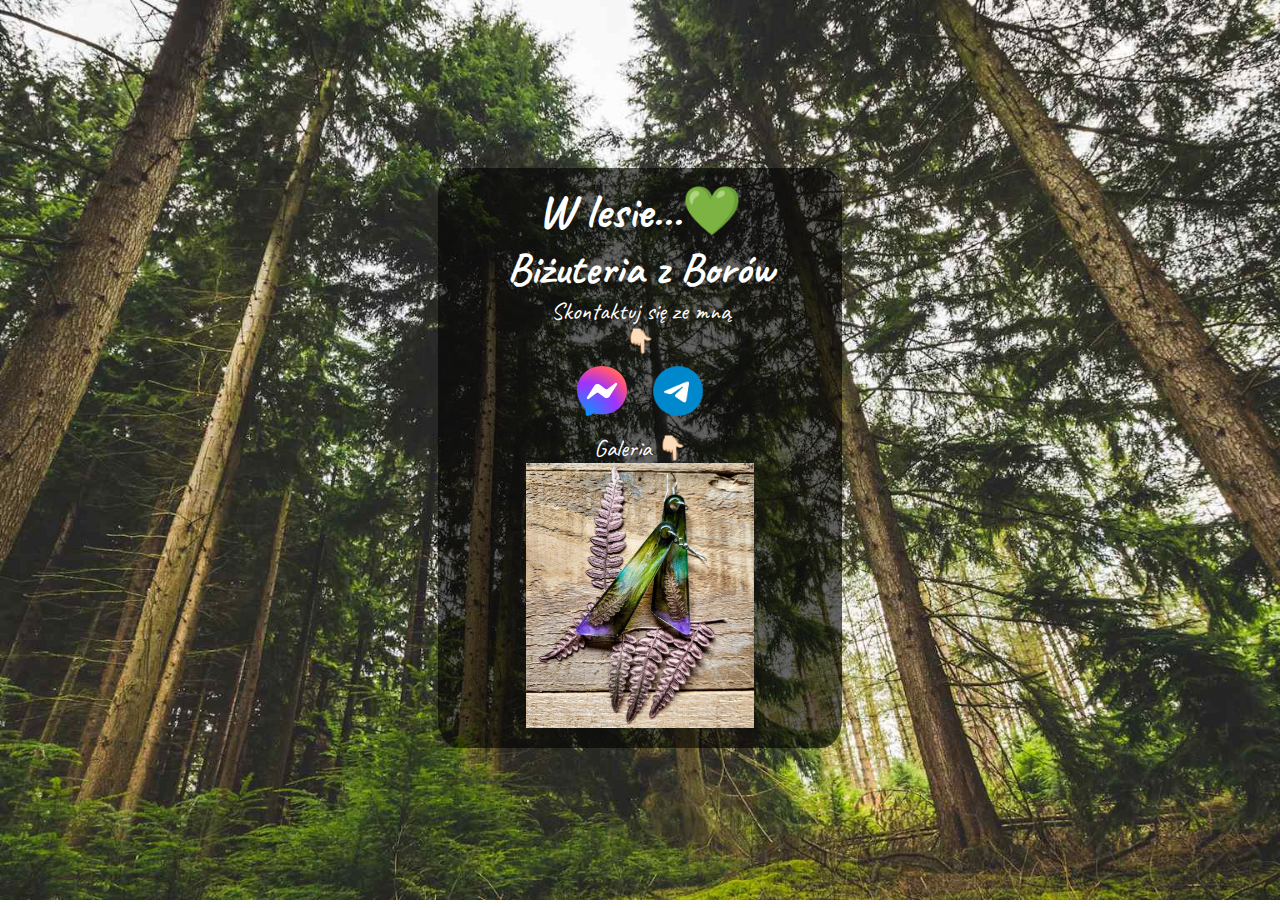
<file: index.html>
<!DOCTYPE html>
<html>
	<head>
		<meta name="viewport" content="width=device-width,height=device-height,initial-scale=1.0"/>
		<meta property="og:image" content="https://www.bizuteriazborow.pl/bizuteriabory/images/Kolczyki.jpg"/>
		<meta property="og:description" content="Skarby natury zatopione w żywicy - Biżuteria z Borów"/>
		<meta property="og:url" content="https://www.bizuteriazborow.pl/"/>
		<meta property="og:title" content="W lesie... ukryte jest piękno"/>

		<title>Biżuteria z Borów</title>
		<!-- Links -->
		<link rel="icon" type="image/x-icon" href="images/favicon.ico">
		<link rel="stylesheet" href="css/main.css">
		<link rel="preconnect" href="https://fonts.googleapis.com">
		<link rel="preconnect" href="https://fonts.gstatic.com" crossorigin>
		<link href="https://fonts.googleapis.com/css2?family=Caveat&display=swap" rel="stylesheet">

		<!-- Google tag (gtag.js) -->
		<script async src="https://www.googletagmanager.com/gtag/js?id=G-KJFSQBL4B6"></script>
		<script>
		  window.dataLayer = window.dataLayer || [];
		  function gtag(){dataLayer.push(arguments);}
		  gtag('js', new Date());
		
		  gtag('config', 'G-KJFSQBL4B6');
		</script>
	</head>
	<body class="bg">
		<div class="center">
			<div class="info_box">
				<h1>W lesie...💚</h1>
				<h2>Biżuteria z Borów</h2>
				Skontaktuj się ze mną<br>👇🏻<br>
				<a href="https://www.m.me/aneta.kiljanska" target="_blank"><img src="images/Messenger.png" class="contact_button"></a>
				<a href="https://www.t.me/mieszkankalasu" target="_blank"><img src="images/telegram.png" class="contact_button"></a>
				<br>
				Galeria 👇🏻<br>
				<a href="https://www.facebook.com/media/set/?set=a.4996274373723533&type=3" target="_blank"><img src="images/Kolczyki.jpg" class="jewellery_image"></a>
				<br>
			</div>
		</div>
	</body>
</html>
</file>
<file: css/main.css>
body, html {
  height: 100%;
  overflow: hidden;
  font-family: 'Caveat';
  font-size: 24px;
}

.bg {
  /* The image used */
  background-image: url("../images/forest.jpg");

  /* Full height */
  height: 100%;

  /* Center and scale the image nicely */
  background-position: center;
  background-repeat: no-repeat;
  background-size: cover;
}

.container {
  position: relative;
  height: 100%;
}

.center {
  display: flex;
  justify-content: center;
  align-items: center;
  height: 100%
}

h1 {
  font-size: 48px;
  margin-bottom: 0px;
  margin-top: 0px;
}

h2 {
  margin-top: 0px;
  margin-bottom: 0px;
  font-size: 44px;
}

.info_box {
  padding: 1%;
  background-color: rgba(0, 0, 0, .6);
  min-width: 300px;
  width: 30%;
  color: #ffffff;
  text-align: center;
  border-radius: 5%;
}

.contact_button {
  width: 10%;
  min-width: 50px;
  margin: 10px;
}

.jewellery_image {
  width: 60%
}

br {
  margin-bottom: 5px;
}
</file>
